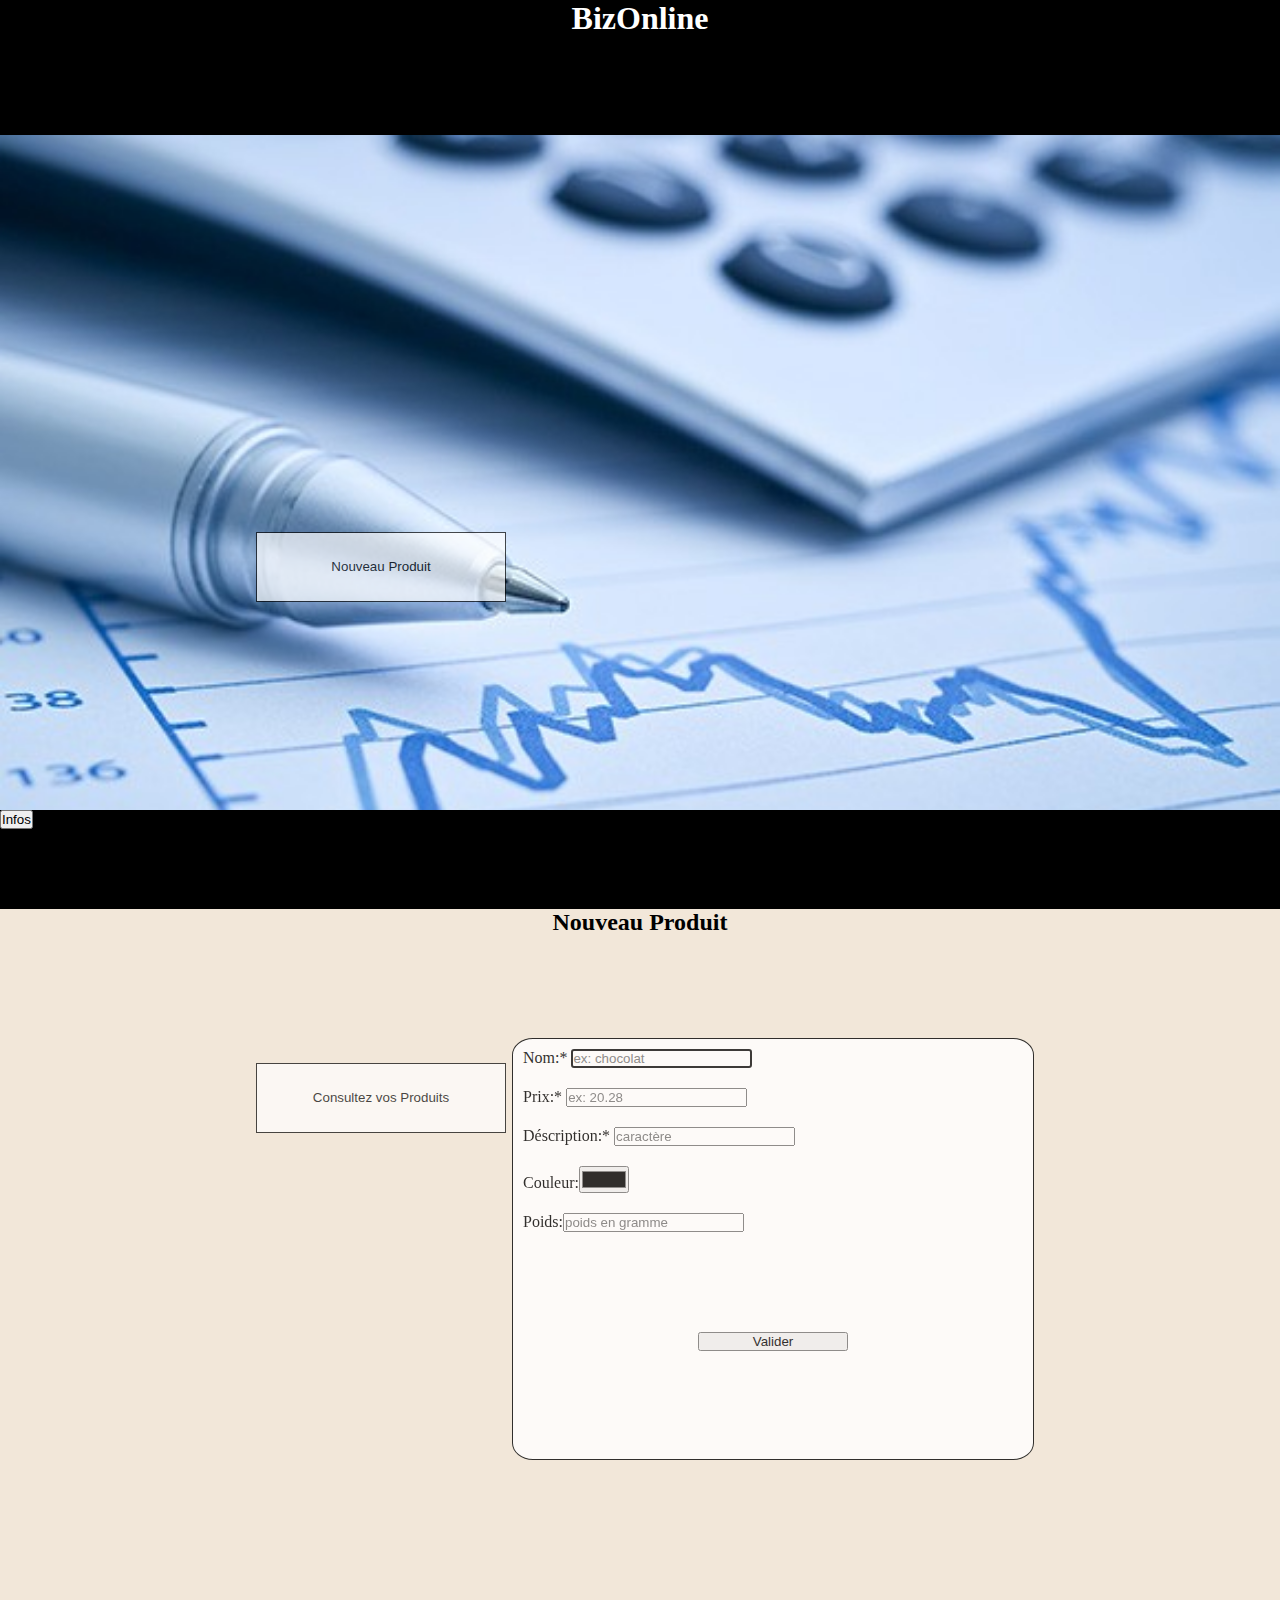
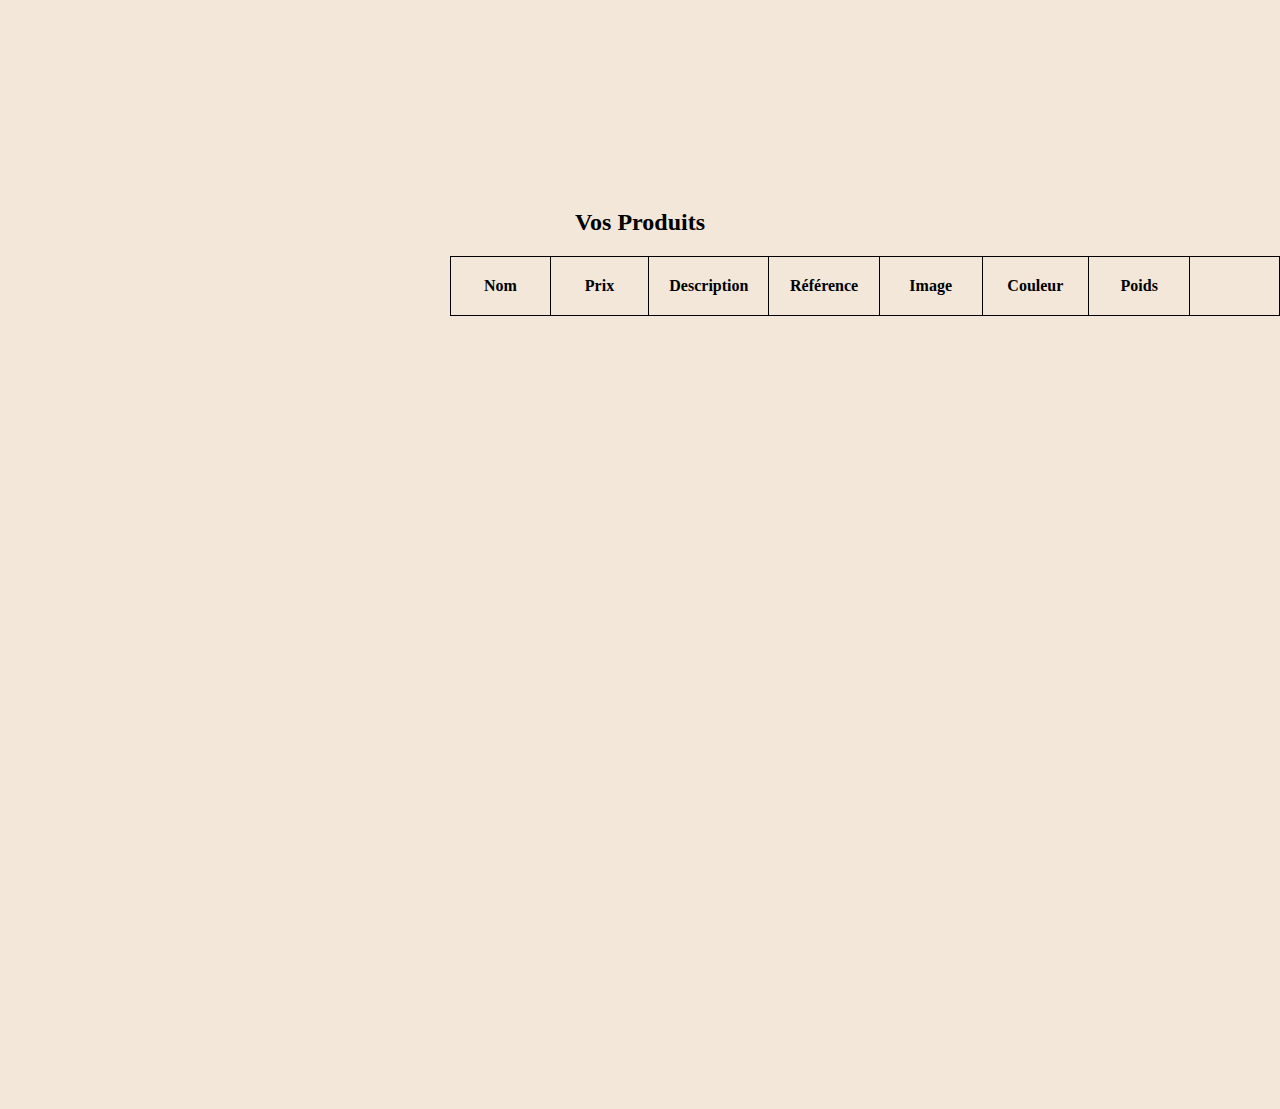
<file: index.html>
<!DOCTYPE html>
<html lang="fr">

<head>
  <meta charset="UTF-8">
  <meta name="keyword" content="">
  <meta name="description" content="">
  <meta name="author" content="Farida Cedric Fatima">
  <meta name="identifier-URL" content="www.bizonline.com">
  <meta name="revisit-after" content="5 days">
  <link rel="stylesheet" href="assets/css/style.css">
  <script src="assets/js/app.js"></script>
  <title>bizOnline - Gestion de stock</title>
</head>

<body>
  <section id="accueil">
    <header>
      <h1>BizOnline</h1>
    </header>
    <main>
      <a href="#formulaire"><button id="nouveauProduit" class="btn">Nouveau Produit</button></a>
      <a href="#liste"><button id="listeProduit" class="btn">Consultez vos Produits</button></a>
    </main>
    <footer>
      <button id="infos">Infos</button>
    </footer>
  </section>

  <section id="formulaire" >
    <h2>Nouveau Produit</h2>
    <form>
      <label for="nom">Nom:* </label><input id="nom" type="text" name="Nom" placeholder="ex: chocolat" autofocus required><br>
      <label for="Prix">Prix:* </label><input id="prix" type="text" name="Prix" placeholder="ex: 20.28" required><br>
      <label for="description">D&eacute;scription:* </label><input id="description" type="text" name="description" placeholder="caract&egrave;re" required><br>
      <label for="couleur">Couleur:</label><input id="couleur" type="color" name="couleur"><br>
      <label for="poids">Poids:</label><input id="poids" type="number" name="poids" placeholder="poids en gramme" min="0"><br>
      <button type="button" id="valider"> Valider </button><br>
    </form>
  </section>

  <section id="liste">
    <h2>Vos Produits</h2>
    <table>
      <thead>
        <tr>
          <th>Nom</th>
          <th>Prix</th>
          <th>Description</th>
          <th>Référence</th>
          <th>Image</th>
          <th>Couleur</th>
          <th>Poids</th>
          <th></th>
        </tr>
      </thead>
      <tbody id="tbody">
      </tbody>
    </table>
  </section>
</body>

</html>
</file>
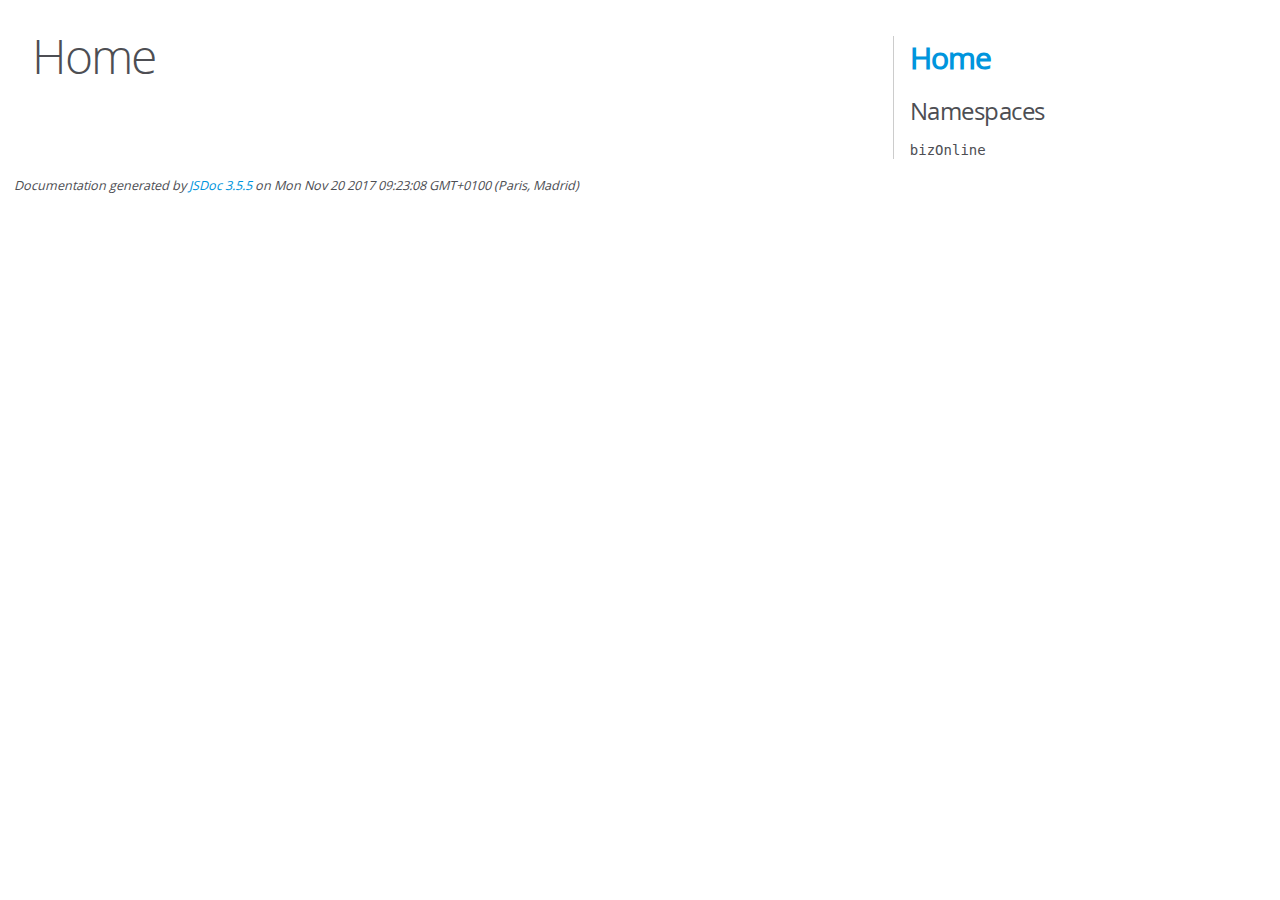
<file: assets/js/out/index.html>
<!DOCTYPE html>
<html lang="en">
<head>
    <meta charset="utf-8">
    <title>JSDoc: Home</title>

    <script src="scripts/prettify/prettify.js"> </script>
    <script src="scripts/prettify/lang-css.js"> </script>
    <!--[if lt IE 9]>
      <script src="//html5shiv.googlecode.com/svn/trunk/html5.js"></script>
    <![endif]-->
    <link type="text/css" rel="stylesheet" href="styles/prettify-tomorrow.css">
    <link type="text/css" rel="stylesheet" href="styles/jsdoc-default.css">
</head>

<body>

<div id="main">

    <h1 class="page-title">Home</h1>

    



    


    <h3> </h3>










    









</div>

<nav>
    <h2><a href="index.html">Home</a></h2><h3>Namespaces</h3><ul><li><a href="bizOnline.html">bizOnline</a></li></ul>
</nav>

<br class="clear">

<footer>
    Documentation generated by <a href="https://github.com/jsdoc3/jsdoc">JSDoc 3.5.5</a> on Mon Nov 20 2017 09:23:08 GMT+0100 (Paris, Madrid)
</footer>

<script> prettyPrint(); </script>
<script src="scripts/linenumber.js"> </script>
</body>
</html>
</file>
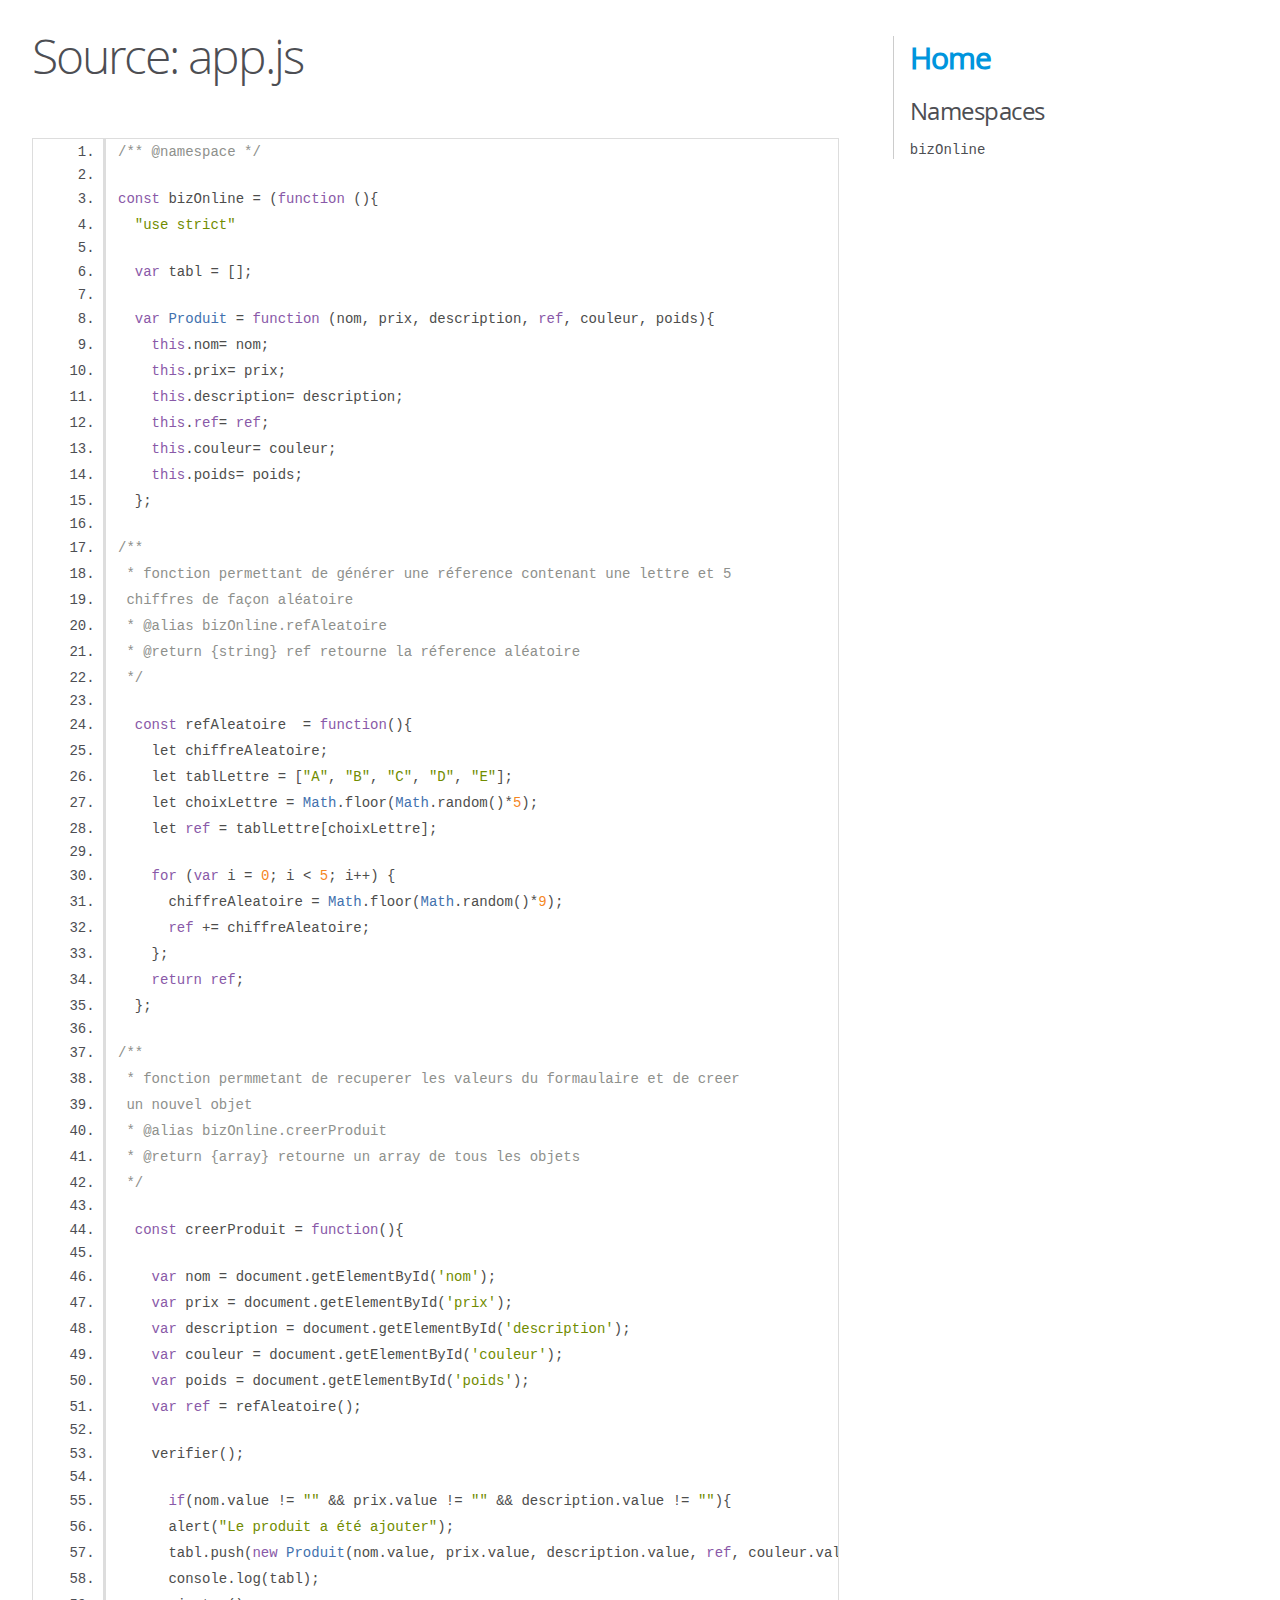
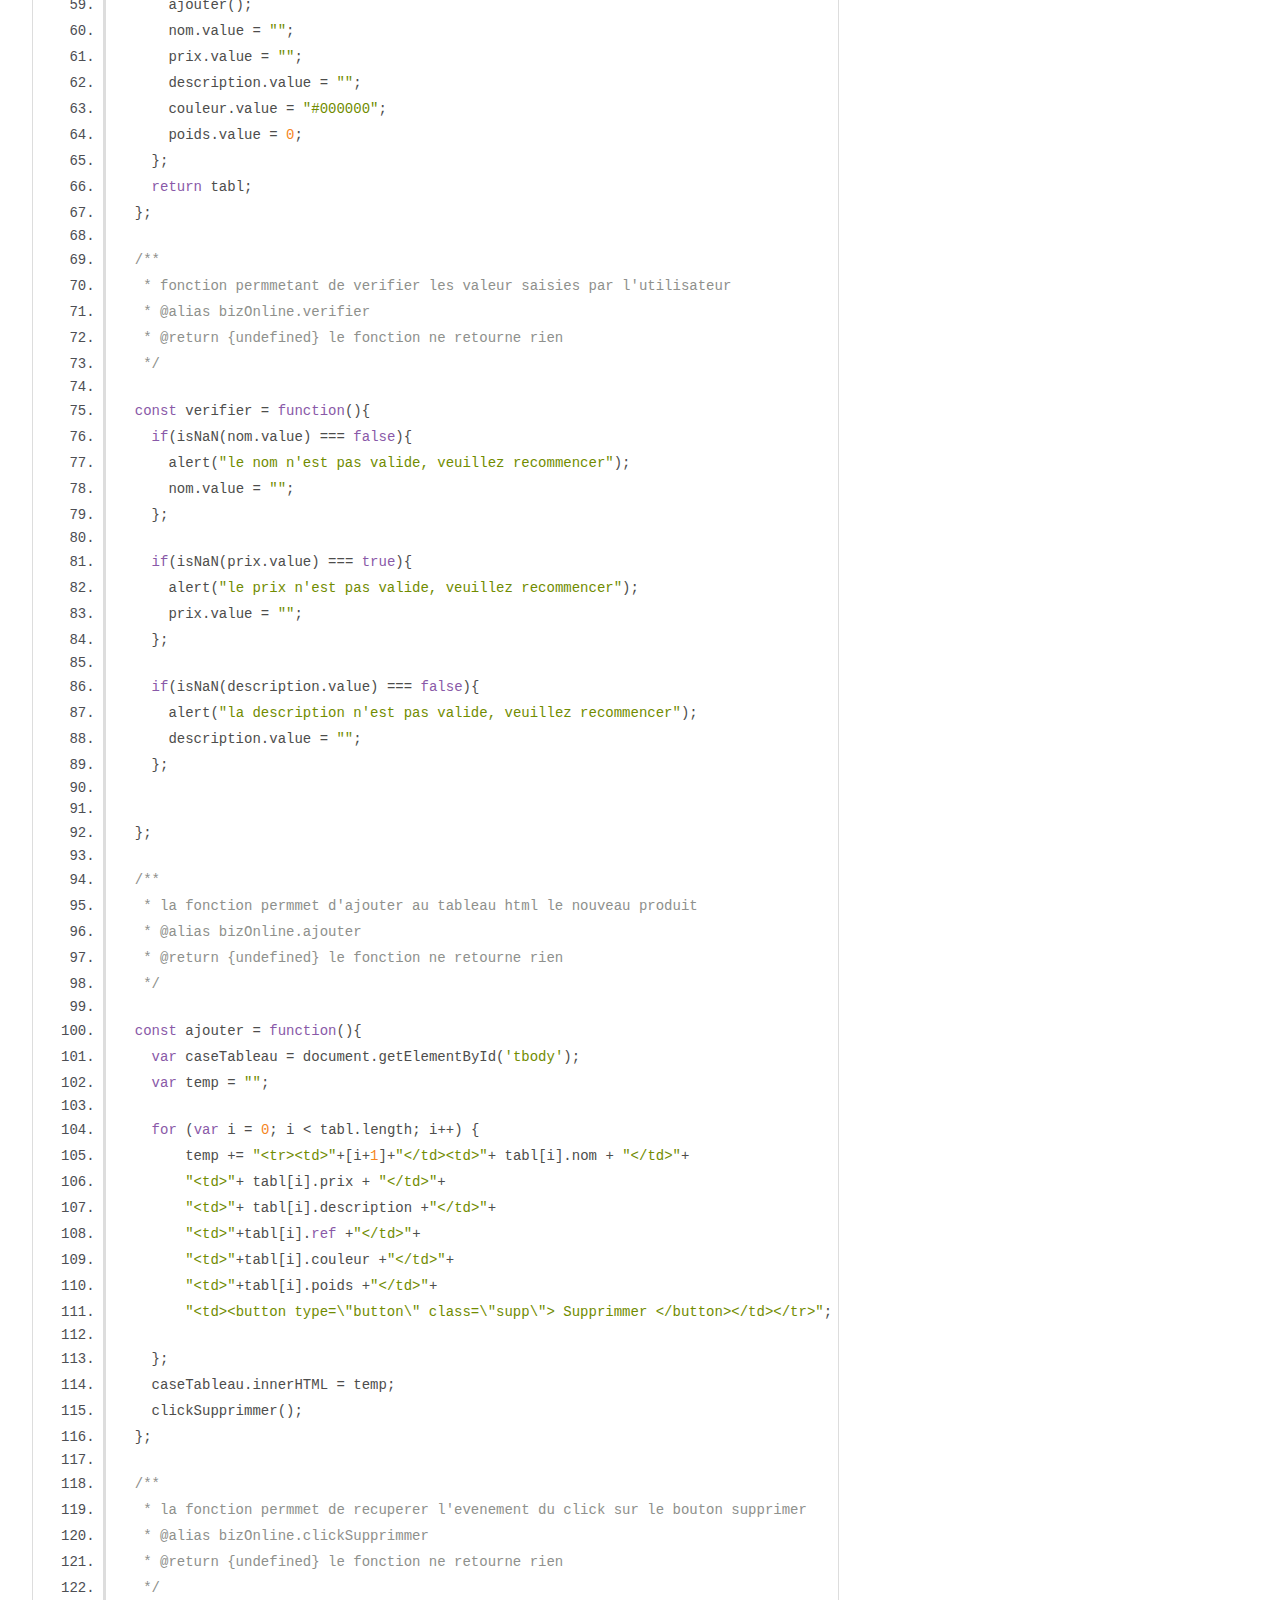
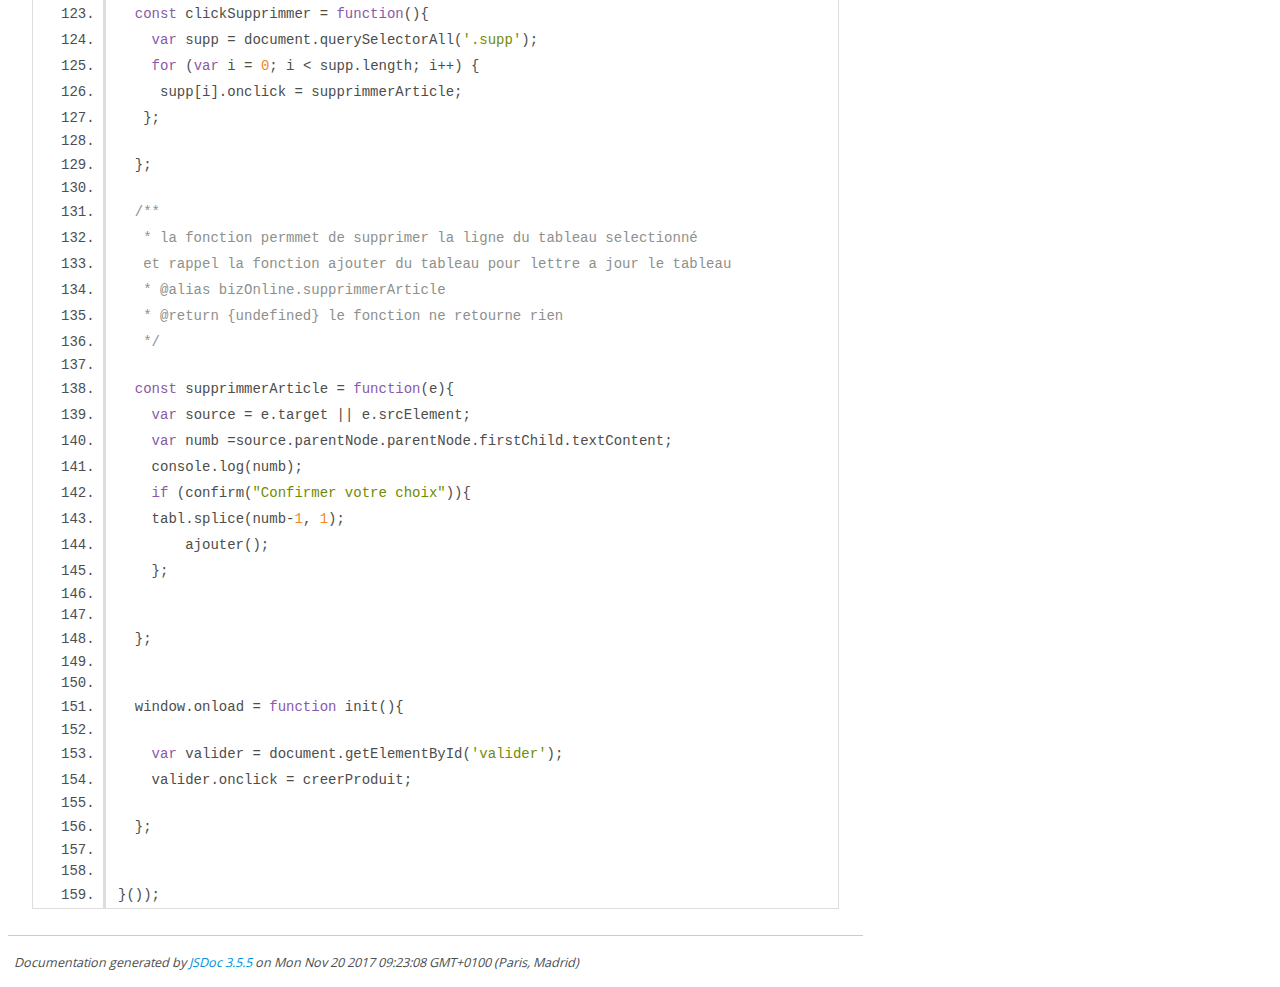
<file: assets/js/out/app.js.html>
<!DOCTYPE html>
<html lang="en">
<head>
    <meta charset="utf-8">
    <title>JSDoc: Source: app.js</title>

    <script src="scripts/prettify/prettify.js"> </script>
    <script src="scripts/prettify/lang-css.js"> </script>
    <!--[if lt IE 9]>
      <script src="//html5shiv.googlecode.com/svn/trunk/html5.js"></script>
    <![endif]-->
    <link type="text/css" rel="stylesheet" href="styles/prettify-tomorrow.css">
    <link type="text/css" rel="stylesheet" href="styles/jsdoc-default.css">
</head>

<body>

<div id="main">

    <h1 class="page-title">Source: app.js</h1>

    



    
    <section>
        <article>
            <pre class="prettyprint source linenums"><code>/** @namespace */

const bizOnline = (function (){
  "use strict"

  var tabl = [];

  var Produit = function (nom, prix, description, ref, couleur, poids){
    this.nom= nom;
    this.prix= prix;
    this.description= description;
    this.ref= ref;
    this.couleur= couleur;
    this.poids= poids;
  };

/**
 * fonction permettant de générer une réference contenant une lettre et 5
 chiffres de façon aléatoire
 * @alias bizOnline.refAleatoire
 * @return {string} ref retourne la réference aléatoire
 */

  const refAleatoire  = function(){
    let chiffreAleatoire;
    let tablLettre = ["A", "B", "C", "D", "E"];
    let choixLettre = Math.floor(Math.random()*5);
    let ref = tablLettre[choixLettre];

    for (var i = 0; i &lt; 5; i++) {
      chiffreAleatoire = Math.floor(Math.random()*9);
      ref += chiffreAleatoire;
    };
    return ref;
  };

/**
 * fonction permmetant de recuperer les valeurs du formaulaire et de creer
 un nouvel objet
 * @alias bizOnline.creerProduit
 * @return {array} retourne un array de tous les objets
 */

  const creerProduit = function(){

    var nom = document.getElementById('nom');
    var prix = document.getElementById('prix');
    var description = document.getElementById('description');
    var couleur = document.getElementById('couleur');
    var poids = document.getElementById('poids');
    var ref = refAleatoire();

    verifier();

      if(nom.value != "" &amp;&amp; prix.value != "" &amp;&amp; description.value != ""){
      alert("Le produit a été ajouter");
      tabl.push(new Produit(nom.value, prix.value, description.value, ref, couleur.value, poids.value));
      console.log(tabl);
      ajouter();
      nom.value = "";
      prix.value = "";
      description.value = "";
      couleur.value = "#000000";
      poids.value = 0;
    };
    return tabl;
  };

  /**
   * fonction permmetant de verifier les valeur saisies par l'utilisateur
   * @alias bizOnline.verifier
   * @return {undefined} le fonction ne retourne rien
   */

  const verifier = function(){
    if(isNaN(nom.value) === false){
      alert("le nom n'est pas valide, veuillez recommencer");
      nom.value = "";
    };

    if(isNaN(prix.value) === true){
      alert("le prix n'est pas valide, veuillez recommencer");
      prix.value = "";
    };

    if(isNaN(description.value) === false){
      alert("la description n'est pas valide, veuillez recommencer");
      description.value = "";
    };


  };

  /**
   * la fonction permmet d'ajouter au tableau html le nouveau produit
   * @alias bizOnline.ajouter
   * @return {undefined} le fonction ne retourne rien
   */

  const ajouter = function(){
    var caseTableau = document.getElementById('tbody');
    var temp = "";

    for (var i = 0; i &lt; tabl.length; i++) {
        temp += "&lt;tr>&lt;td>"+[i+1]+"&lt;/td>&lt;td>"+ tabl[i].nom + "&lt;/td>"+
        "&lt;td>"+ tabl[i].prix + "&lt;/td>"+
        "&lt;td>"+ tabl[i].description +"&lt;/td>"+
        "&lt;td>"+tabl[i].ref +"&lt;/td>"+
        "&lt;td>"+tabl[i].couleur +"&lt;/td>"+
        "&lt;td>"+tabl[i].poids +"&lt;/td>"+
        "&lt;td>&lt;button type=\"button\" class=\"supp\"> Supprimmer &lt;/button>&lt;/td>&lt;/tr>";

    };
    caseTableau.innerHTML = temp;
    clickSupprimmer();
  };

  /**
   * la fonction permmet de recuperer l'evenement du click sur le bouton supprimer
   * @alias bizOnline.clickSupprimmer
   * @return {undefined} le fonction ne retourne rien
   */
  const clickSupprimmer = function(){
    var supp = document.querySelectorAll('.supp');
    for (var i = 0; i &lt; supp.length; i++) {
     supp[i].onclick = supprimmerArticle;
   };

  };

  /**
   * la fonction permmet de supprimer la ligne du tableau selectionné
   et rappel la fonction ajouter du tableau pour lettre a jour le tableau
   * @alias bizOnline.supprimmerArticle
   * @return {undefined} le fonction ne retourne rien
   */

  const supprimmerArticle = function(e){
    var source = e.target || e.srcElement;
    var numb =source.parentNode.parentNode.firstChild.textContent;
    console.log(numb);
    if (confirm("Confirmer votre choix")){
    tabl.splice(numb-1, 1);
        ajouter();
    };


  };


  window.onload = function init(){

    var valider = document.getElementById('valider');
    valider.onclick = creerProduit;

  };


}());
</code></pre>
        </article>
    </section>




</div>

<nav>
    <h2><a href="index.html">Home</a></h2><h3>Namespaces</h3><ul><li><a href="bizOnline.html">bizOnline</a></li></ul>
</nav>

<br class="clear">

<footer>
    Documentation generated by <a href="https://github.com/jsdoc3/jsdoc">JSDoc 3.5.5</a> on Mon Nov 20 2017 09:23:08 GMT+0100 (Paris, Madrid)
</footer>

<script> prettyPrint(); </script>
<script src="scripts/linenumber.js"> </script>
</body>
</html>
</file>
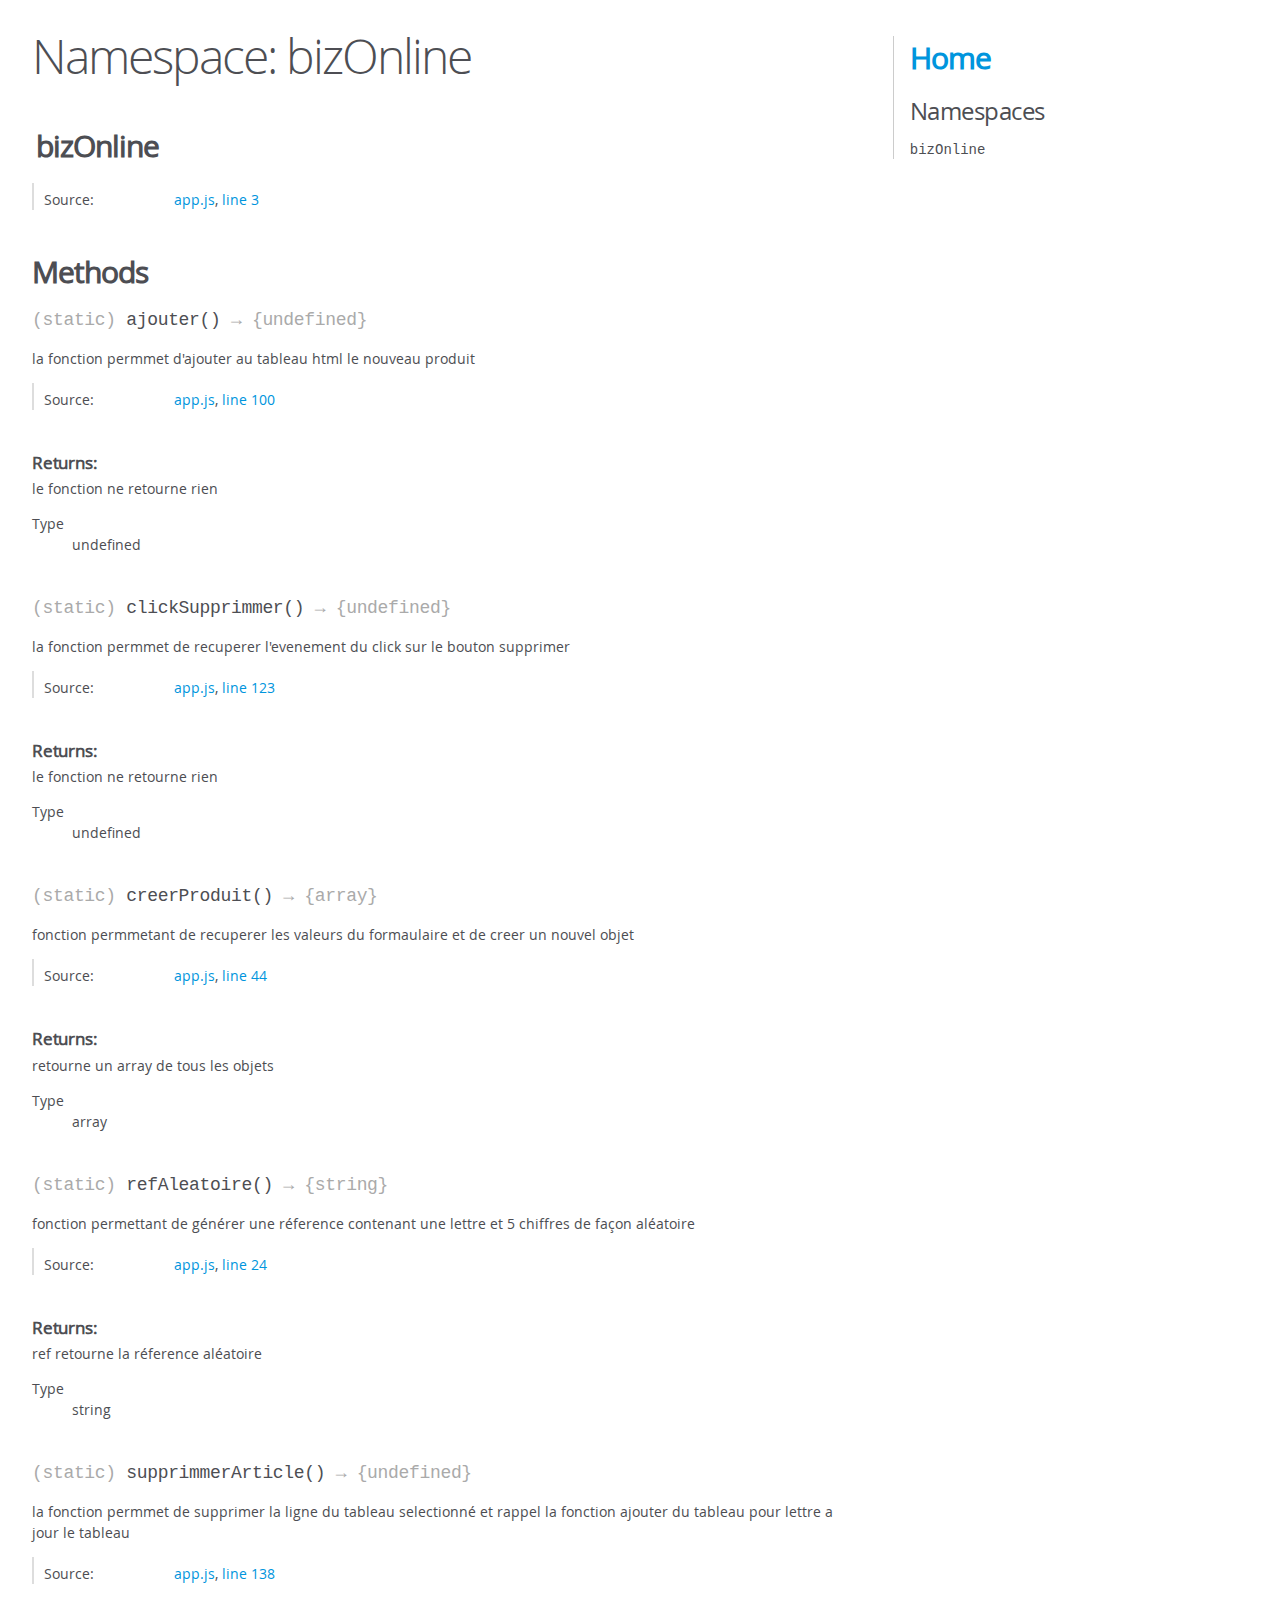
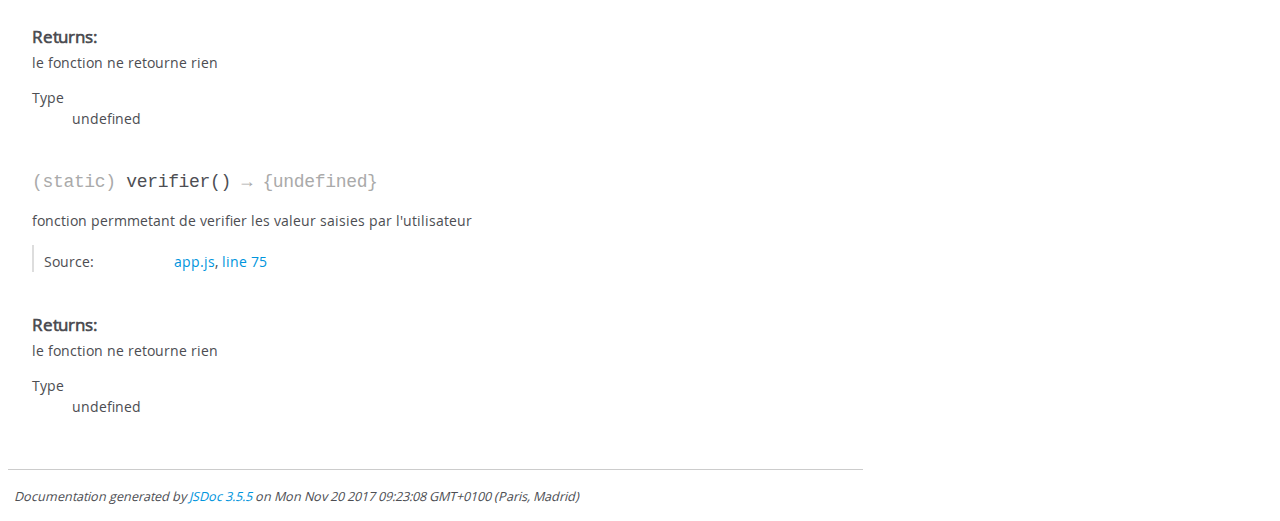
<file: assets/js/out/bizOnline.html>
<!DOCTYPE html>
<html lang="en">
<head>
    <meta charset="utf-8">
    <title>JSDoc: Namespace: bizOnline</title>

    <script src="scripts/prettify/prettify.js"> </script>
    <script src="scripts/prettify/lang-css.js"> </script>
    <!--[if lt IE 9]>
      <script src="//html5shiv.googlecode.com/svn/trunk/html5.js"></script>
    <![endif]-->
    <link type="text/css" rel="stylesheet" href="styles/prettify-tomorrow.css">
    <link type="text/css" rel="stylesheet" href="styles/jsdoc-default.css">
</head>

<body>

<div id="main">

    <h1 class="page-title">Namespace: bizOnline</h1>

    




<section>

<header>
    
        <h2>bizOnline</h2>
        
    
</header>

<article>
    <div class="container-overview">
    
        

        


<dl class="details">

    

    

    

    

    

    

    

    

    

    

    

    

    
    <dt class="tag-source">Source:</dt>
    <dd class="tag-source"><ul class="dummy"><li>
        <a href="app.js.html">app.js</a>, <a href="app.js.html#line3">line 3</a>
    </li></ul></dd>
    

    

    

    
</dl>


        
    
    </div>

    

    

    

    

    

    

    

    
        <h3 class="subsection-title">Methods</h3>

        
            

    

    
    <h4 class="name" id=".ajouter"><span class="type-signature">(static) </span>ajouter<span class="signature">()</span><span class="type-signature"> &rarr; {undefined}</span></h4>
    

    



<div class="description">
    la fonction permmet d'ajouter au tableau html le nouveau produit
</div>













<dl class="details">

    

    

    

    

    

    

    

    

    

    

    

    

    
    <dt class="tag-source">Source:</dt>
    <dd class="tag-source"><ul class="dummy"><li>
        <a href="app.js.html">app.js</a>, <a href="app.js.html#line100">line 100</a>
    </li></ul></dd>
    

    

    

    
</dl>













<h5>Returns:</h5>

        
<div class="param-desc">
    le fonction ne retourne rien
</div>



<dl>
    <dt>
        Type
    </dt>
    <dd>
        
<span class="param-type">undefined</span>


    </dd>
</dl>

    





        
            

    

    
    <h4 class="name" id=".clickSupprimmer"><span class="type-signature">(static) </span>clickSupprimmer<span class="signature">()</span><span class="type-signature"> &rarr; {undefined}</span></h4>
    

    



<div class="description">
    la fonction permmet de recuperer l'evenement du click sur le bouton supprimer
</div>













<dl class="details">

    

    

    

    

    

    

    

    

    

    

    

    

    
    <dt class="tag-source">Source:</dt>
    <dd class="tag-source"><ul class="dummy"><li>
        <a href="app.js.html">app.js</a>, <a href="app.js.html#line123">line 123</a>
    </li></ul></dd>
    

    

    

    
</dl>













<h5>Returns:</h5>

        
<div class="param-desc">
    le fonction ne retourne rien
</div>



<dl>
    <dt>
        Type
    </dt>
    <dd>
        
<span class="param-type">undefined</span>


    </dd>
</dl>

    





        
            

    

    
    <h4 class="name" id=".creerProduit"><span class="type-signature">(static) </span>creerProduit<span class="signature">()</span><span class="type-signature"> &rarr; {array}</span></h4>
    

    



<div class="description">
    fonction permmetant de recuperer les valeurs du formaulaire et de creer
 un nouvel objet
</div>













<dl class="details">

    

    

    

    

    

    

    

    

    

    

    

    

    
    <dt class="tag-source">Source:</dt>
    <dd class="tag-source"><ul class="dummy"><li>
        <a href="app.js.html">app.js</a>, <a href="app.js.html#line44">line 44</a>
    </li></ul></dd>
    

    

    

    
</dl>













<h5>Returns:</h5>

        
<div class="param-desc">
    retourne un array de tous les objets
</div>



<dl>
    <dt>
        Type
    </dt>
    <dd>
        
<span class="param-type">array</span>


    </dd>
</dl>

    





        
            

    

    
    <h4 class="name" id=".refAleatoire"><span class="type-signature">(static) </span>refAleatoire<span class="signature">()</span><span class="type-signature"> &rarr; {string}</span></h4>
    

    



<div class="description">
    fonction permettant de générer une réference contenant une lettre et 5
 chiffres de façon aléatoire
</div>













<dl class="details">

    

    

    

    

    

    

    

    

    

    

    

    

    
    <dt class="tag-source">Source:</dt>
    <dd class="tag-source"><ul class="dummy"><li>
        <a href="app.js.html">app.js</a>, <a href="app.js.html#line24">line 24</a>
    </li></ul></dd>
    

    

    

    
</dl>













<h5>Returns:</h5>

        
<div class="param-desc">
    ref retourne la réference aléatoire
</div>



<dl>
    <dt>
        Type
    </dt>
    <dd>
        
<span class="param-type">string</span>


    </dd>
</dl>

    





        
            

    

    
    <h4 class="name" id=".supprimmerArticle"><span class="type-signature">(static) </span>supprimmerArticle<span class="signature">()</span><span class="type-signature"> &rarr; {undefined}</span></h4>
    

    



<div class="description">
    la fonction permmet de supprimer la ligne du tableau selectionné
   et rappel la fonction ajouter du tableau pour lettre a jour le tableau
</div>













<dl class="details">

    

    

    

    

    

    

    

    

    

    

    

    

    
    <dt class="tag-source">Source:</dt>
    <dd class="tag-source"><ul class="dummy"><li>
        <a href="app.js.html">app.js</a>, <a href="app.js.html#line138">line 138</a>
    </li></ul></dd>
    

    

    

    
</dl>













<h5>Returns:</h5>

        
<div class="param-desc">
    le fonction ne retourne rien
</div>



<dl>
    <dt>
        Type
    </dt>
    <dd>
        
<span class="param-type">undefined</span>


    </dd>
</dl>

    





        
            

    

    
    <h4 class="name" id=".verifier"><span class="type-signature">(static) </span>verifier<span class="signature">()</span><span class="type-signature"> &rarr; {undefined}</span></h4>
    

    



<div class="description">
    fonction permmetant de verifier les valeur saisies par l'utilisateur
</div>













<dl class="details">

    

    

    

    

    

    

    

    

    

    

    

    

    
    <dt class="tag-source">Source:</dt>
    <dd class="tag-source"><ul class="dummy"><li>
        <a href="app.js.html">app.js</a>, <a href="app.js.html#line75">line 75</a>
    </li></ul></dd>
    

    

    

    
</dl>













<h5>Returns:</h5>

        
<div class="param-desc">
    le fonction ne retourne rien
</div>



<dl>
    <dt>
        Type
    </dt>
    <dd>
        
<span class="param-type">undefined</span>


    </dd>
</dl>

    





        
    

    

    
</article>

</section>




</div>

<nav>
    <h2><a href="index.html">Home</a></h2><h3>Namespaces</h3><ul><li><a href="bizOnline.html">bizOnline</a></li></ul>
</nav>

<br class="clear">

<footer>
    Documentation generated by <a href="https://github.com/jsdoc3/jsdoc">JSDoc 3.5.5</a> on Mon Nov 20 2017 09:23:08 GMT+0100 (Paris, Madrid)
</footer>

<script> prettyPrint(); </script>
<script src="scripts/linenumber.js"> </script>
</body>
</html>
</file>
<file: assets/css/style.css>
* {
   margin:0;
   padding:0;
 }


 /****  Debut page accueil****/
 header{
   background-color: black;
   color:white;
   text-align: center;
   height:15vh;
 }


main {
   height: 75vh;
   background-image:url(../image/fondAjouterArticle.jpg);
   background-size: cover;
   background-repeat: no-repeat;

 }

 button:hover{
   background-color: crimson;
 }

 main button{
   margin:31% 14% 5% 20%;
   height:70px;
   width: 250px;
   border: 1px solid;
   background-color: white;
   color:black;
   opacity: .7;
 }

 form{
   border:1px solid;
   border-radius: 4%;
   width:500px;
   height: 400px;
   margin-left: 40%;
   margin-top:8%;
   background-color: white;
   opacity: .8;
   padding:10px;
 }

#liste,#formulaire{
  height: 100vh;
  background-color: #f2e7d9;
}

#formulaire input{
  margin-bottom:20px;
}

#valider{
  margin-top:80px;
  margin-left: 35%;
  width:150px;
}
 footer {
   height:11vh;
   background-color: black;
 }

tr,td, th {
    border: 1px solid;
    width:70px;
    padding: 20px;
 }

 table{
   border-collapse: collapse;
   margin-top: 20px;
   margin-left: 450px;
 }

 h2{
   text-align: center;
 }
</file>
<file: assets/js/out/styles/prettify-tomorrow.css>
/* Tomorrow Theme */
/* Original theme - https://github.com/chriskempson/tomorrow-theme */
/* Pretty printing styles. Used with prettify.js. */
/* SPAN elements with the classes below are added by prettyprint. */
/* plain text */
.pln {
  color: #4d4d4c; }

@media screen {
  /* string content */
  .str {
    color: #718c00; }

  /* a keyword */
  .kwd {
    color: #8959a8; }

  /* a comment */
  .com {
    color: #8e908c; }

  /* a type name */
  .typ {
    color: #4271ae; }

  /* a literal value */
  .lit {
    color: #f5871f; }

  /* punctuation */
  .pun {
    color: #4d4d4c; }

  /* lisp open bracket */
  .opn {
    color: #4d4d4c; }

  /* lisp close bracket */
  .clo {
    color: #4d4d4c; }

  /* a markup tag name */
  .tag {
    color: #c82829; }

  /* a markup attribute name */
  .atn {
    color: #f5871f; }

  /* a markup attribute value */
  .atv {
    color: #3e999f; }

  /* a declaration */
  .dec {
    color: #f5871f; }

  /* a variable name */
  .var {
    color: #c82829; }

  /* a function name */
  .fun {
    color: #4271ae; } }
/* Use higher contrast and text-weight for printable form. */
@media print, projection {
  .str {
    color: #060; }

  .kwd {
    color: #006;
    font-weight: bold; }

  .com {
    color: #600;
    font-style: italic; }

  .typ {
    color: #404;
    font-weight: bold; }

  .lit {
    color: #044; }

  .pun, .opn, .clo {
    color: #440; }

  .tag {
    color: #006;
    font-weight: bold; }

  .atn {
    color: #404; }

  .atv {
    color: #060; } }
/* Style */
/*
pre.prettyprint {
  background: white;
  font-family: Consolas, Monaco, 'Andale Mono', monospace;
  font-size: 12px;
  line-height: 1.5;
  border: 1px solid #ccc;
  padding: 10px; }
*/

/* Specify class=linenums on a pre to get line numbering */
ol.linenums {
  margin-top: 0;
  margin-bottom: 0; }

/* IE indents via margin-left */
li.L0,
li.L1,
li.L2,
li.L3,
li.L4,
li.L5,
li.L6,
li.L7,
li.L8,
li.L9 {
  /* */ }

/* Alternate shading for lines */
li.L1,
li.L3,
li.L5,
li.L7,
li.L9 {
  /* */ }
</file>
<file: assets/js/out/styles/jsdoc-default.css>
@font-face {
    font-family: 'Open Sans';
    font-weight: normal;
    font-style: normal;
    src: url('../fonts/OpenSans-Regular-webfont.eot');
    src:
        local('Open Sans'),
        local('OpenSans'),
        url('../fonts/OpenSans-Regular-webfont.eot?#iefix') format('embedded-opentype'),
        url('../fonts/OpenSans-Regular-webfont.woff') format('woff'),
        url('../fonts/OpenSans-Regular-webfont.svg#open_sansregular') format('svg');
}

@font-face {
    font-family: 'Open Sans Light';
    font-weight: normal;
    font-style: normal;
    src: url('../fonts/OpenSans-Light-webfont.eot');
    src:
        local('Open Sans Light'),
        local('OpenSans Light'),
        url('../fonts/OpenSans-Light-webfont.eot?#iefix') format('embedded-opentype'),
        url('../fonts/OpenSans-Light-webfont.woff') format('woff'),
        url('../fonts/OpenSans-Light-webfont.svg#open_sanslight') format('svg');
}

html
{
    overflow: auto;
    background-color: #fff;
    font-size: 14px;
}

body
{
    font-family: 'Open Sans', sans-serif;
    line-height: 1.5;
    color: #4d4e53;
    background-color: white;
}

a, a:visited, a:active {
    color: #0095dd;
    text-decoration: none;
}

a:hover {
    text-decoration: underline;
}

header
{
    display: block;
    padding: 0px 4px;
}

tt, code, kbd, samp {
    font-family: Consolas, Monaco, 'Andale Mono', monospace;
}

.class-description {
    font-size: 130%;
    line-height: 140%;
    margin-bottom: 1em;
    margin-top: 1em;
}

.class-description:empty {
    margin: 0;
}

#main {
    float: left;
    width: 70%;
}

article dl {
    margin-bottom: 40px;
}

article img {
  max-width: 100%;
}

section
{
    display: block;
    background-color: #fff;
    padding: 12px 24px;
    border-bottom: 1px solid #ccc;
    margin-right: 30px;
}

.variation {
    display: none;
}

.signature-attributes {
    font-size: 60%;
    color: #aaa;
    font-style: italic;
    font-weight: lighter;
}

nav
{
    display: block;
    float: right;
    margin-top: 28px;
    width: 30%;
    box-sizing: border-box;
    border-left: 1px solid #ccc;
    padding-left: 16px;
}

nav ul {
    font-family: 'Lucida Grande', 'Lucida Sans Unicode', arial, sans-serif;
    font-size: 100%;
    line-height: 17px;
    padding: 0;
    margin: 0;
    list-style-type: none;
}

nav ul a, nav ul a:visited, nav ul a:active {
    font-family: Consolas, Monaco, 'Andale Mono', monospace;
    line-height: 18px;
    color: #4D4E53;
}

nav h3 {
    margin-top: 12px;
}

nav li {
    margin-top: 6px;
}

footer {
    display: block;
    padding: 6px;
    margin-top: 12px;
    font-style: italic;
    font-size: 90%;
}

h1, h2, h3, h4 {
    font-weight: 200;
    margin: 0;
}

h1
{
    font-family: 'Open Sans Light', sans-serif;
    font-size: 48px;
    letter-spacing: -2px;
    margin: 12px 24px 20px;
}

h2, h3.subsection-title
{
    font-size: 30px;
    font-weight: 700;
    letter-spacing: -1px;
    margin-bottom: 12px;
}

h3
{
    font-size: 24px;
    letter-spacing: -0.5px;
    margin-bottom: 12px;
}

h4
{
    font-size: 18px;
    letter-spacing: -0.33px;
    margin-bottom: 12px;
    color: #4d4e53;
}

h5, .container-overview .subsection-title
{
    font-size: 120%;
    font-weight: bold;
    letter-spacing: -0.01em;
    margin: 8px 0 3px 0;
}

h6
{
    font-size: 100%;
    letter-spacing: -0.01em;
    margin: 6px 0 3px 0;
    font-style: italic;
}

table
{
    border-spacing: 0;
    border: 0;
    border-collapse: collapse;
}

td, th
{
    border: 1px solid #ddd;
    margin: 0px;
    text-align: left;
    vertical-align: top;
    padding: 4px 6px;
    display: table-cell;
}

thead tr
{
    background-color: #ddd;
    font-weight: bold;
}

th { border-right: 1px solid #aaa; }
tr > th:last-child { border-right: 1px solid #ddd; }

.ancestors, .attribs { color: #999; }
.ancestors a, .attribs a
{
    color: #999 !important;
    text-decoration: none;
}

.clear
{
    clear: both;
}

.important
{
    font-weight: bold;
    color: #950B02;
}

.yes-def {
    text-indent: -1000px;
}

.type-signature {
    color: #aaa;
}

.name, .signature {
    font-family: Consolas, Monaco, 'Andale Mono', monospace;
}

.details { margin-top: 14px; border-left: 2px solid #DDD; }
.details dt { width: 120px; float: left; padding-left: 10px;  padding-top: 6px; }
.details dd { margin-left: 70px; }
.details ul { margin: 0; }
.details ul { list-style-type: none; }
.details li { margin-left: 30px; padding-top: 6px; }
.details pre.prettyprint { margin: 0 }
.details .object-value { padding-top: 0; }

.description {
    margin-bottom: 1em;
    margin-top: 1em;
}

.code-caption
{
    font-style: italic;
    font-size: 107%;
    margin: 0;
}

.prettyprint
{
    border: 1px solid #ddd;
    width: 80%;
    overflow: auto;
}

.prettyprint.source {
    width: inherit;
}

.prettyprint code
{
    font-size: 100%;
    line-height: 18px;
    display: block;
    padding: 4px 12px;
    margin: 0;
    background-color: #fff;
    color: #4D4E53;
}

.prettyprint code span.line
{
  display: inline-block;
}

.prettyprint.linenums
{
  padding-left: 70px;
  -webkit-user-select: none;
  -moz-user-select: none;
  -ms-user-select: none;
  user-select: none;
}

.prettyprint.linenums ol
{
  padding-left: 0;
}

.prettyprint.linenums li
{
  border-left: 3px #ddd solid;
}

.prettyprint.linenums li.selected,
.prettyprint.linenums li.selected *
{
  background-color: lightyellow;
}

.prettyprint.linenums li *
{
  -webkit-user-select: text;
  -moz-user-select: text;
  -ms-user-select: text;
  user-select: text;
}

.params .name, .props .name, .name code {
    color: #4D4E53;
    font-family: Consolas, Monaco, 'Andale Mono', monospace;
    font-size: 100%;
}

.params td.description > p:first-child,
.props td.description > p:first-child
{
    margin-top: 0;
    padding-top: 0;
}

.params td.description > p:last-child,
.props td.description > p:last-child
{
    margin-bottom: 0;
    padding-bottom: 0;
}

.disabled {
    color: #454545;
}
</file>
